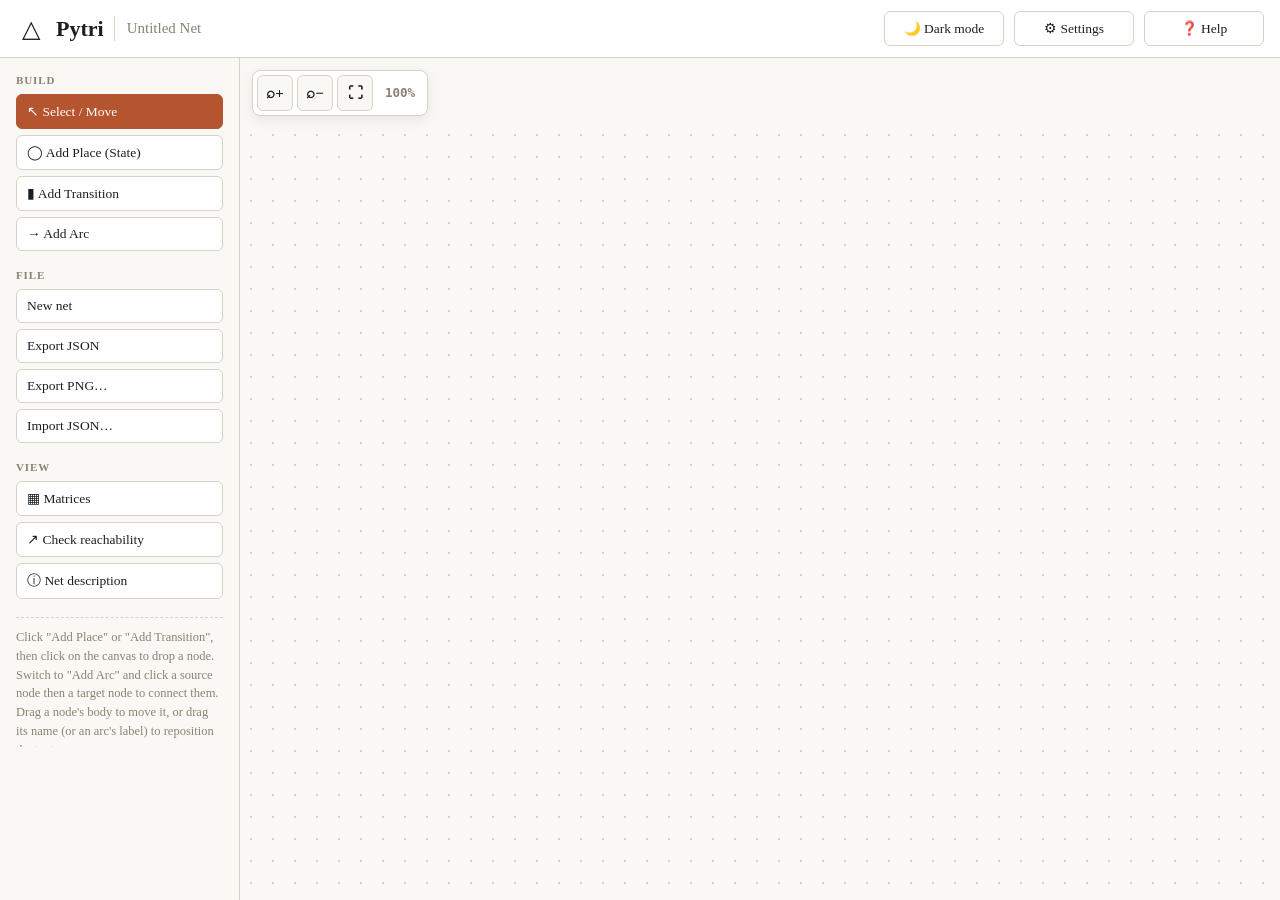
<file: docs/index.html>
<!doctype html>
<html lang="en">
<head>
  <meta charset="UTF-8">
  <meta name="viewport" content="width=device-width, initial-scale=1.0, viewport-fit=cover">
  <title>Petri Net Prototyper</title>
  <link rel="stylesheet" href="css/style.css">
<style>
    #netdesc-analysis { border: 1px solid var(--line); border-radius: 7px; padding: 12px; margin: 0 0 12px; background: var(--paper); }
    #netdesc-analysis .analysis-heading { font-size: 12px; font-weight: 700; text-transform: uppercase; letter-spacing: .06em; color: var(--muted); margin: 0 0 9px; }
    #netdesc-analysis .analysis-tags { display: flex; flex-wrap: wrap; gap: 6px; }
    #netdesc-analysis .analysis-tag { display: inline-flex; align-items: center; padding: 5px 9px; border: 1px solid var(--line); border-radius: 999px; font-size: 12px; background: var(--surface); color: var(--ink); }
    #netdesc-analysis .analysis-tag.yes { border-color: var(--enabled); color: var(--enabled); }
    #netdesc-analysis .analysis-tag.no { color: var(--muted); }
    #netdesc-analysis .analysis-note { color: var(--muted); font-size: 11px; line-height: 1.4; margin: 9px 0 0; }
    @media (max-width: 560px) { #netdesc-analysis { padding: 9px; } }
  </style>
</head>
<body>
  <header id="topbar">
    <div class="brand">
      <div class="brand-mark">△</div>
      <div class="brand-name">Pytri</div>
      <div class="brand-separator"></div>
      <input id="netname" value="Untitled Net" aria-label="Net name">
    </div>
    <div class="top-actions">
      <button id="theme-toggle">🌙 Dark mode</button>
      <button id="settings-toggle">⚙ Settings</button>
      <button id="help-toggle">❓ Help</button>
    </div>
  </header>

  <main id="workspace">
    <aside id="sidebar">
      <div class="mobile-sidebar-head"><span>Tools</span></div>

      <div class="group">
        <h2>Build</h2>
        <button id="mode-select" class="active">↖ Select / Move</button>
        <button id="mode-state">◯ Add Place (State)</button>
        <button id="mode-transition">▮ Add Transition</button>
        <button id="mode-arc">→ Add Arc</button>
      </div>

      <div class="group">
        <h2>File</h2>
        <button id="btn-new">New net</button>
        <button id="btn-export">Export JSON</button>
        <button id="btn-export-png">Export PNG…</button>
        <button id="btn-import">Import JSON…</button>
        <input type="file" id="file-input" accept="application/json" hidden>
      </div>

      <div class="group">
        <h2>View</h2>
        <button id="matrix-toggle">▦ Matrices</button>
        <button id="reachability-toggle">↗ Check reachability</button>
        <button id="netdesc-toggle">ⓘ Net description</button>
      </div>

      <div id="hint">Click "Add Place" or "Add Transition", then click on the canvas to drop a node. Switch to "Add Arc" and click a source node then a target node to connect them. Drag a node's body to move it, or drag its name (or an arc's label) to reposition the text.</div>

      <div id="inspector" hidden></div>
      <div id="error"></div>
    </aside>

    <section id="canvas-wrap">
      <div id="canvas-toolbar">
        <button id="zoom-in" title="Zoom in (+)">⌕+</button>
        <button id="zoom-out" title="Zoom out (-)">⌕−</button>
        <button id="zoom-reset" title="Reset zoom (100%)">⛶</button>
        <span id="zoom-level" title="Click to reset zoom (100%)">100%</span>
      </div>
      <svg id="svg" width="2000" height="1400">
        <defs>
          <marker id="arrow" markerWidth="10" markerHeight="10" refX="8" refY="3" orient="auto">
            <path class="arc-marker" d="M0,0 L0,6 L8,3 z"></path>
          </marker>
          <marker id="inhibitor-head" markerWidth="12" markerHeight="12" refX="9" refY="4" orient="auto">
            <circle class="arc-marker" cx="4" cy="4" r="3.4" fill="var(--paper)" stroke-width="1.4"></circle>
          </marker>
        </defs>
        <g id="arcs-layer"></g>
        <g id="guides-layer"></g>
        <g id="nodes-layer"></g>
        <g id="handles-layer"></g>
      </svg>
      <button id="entity-options-btn" class="entity-options-btn" hidden>⚙ Options: <span id="selected-entity-name"></span></button>
    </section>
  </main>

  <div id="matrix-modal" hidden>
    <div id="matrix-backdrop"></div>
    <section id="matrix-dialog" role="dialog" aria-modal="true" aria-labelledby="matrix-title">
      <button id="matrix-close" class="modal-close" aria-label="Close matrices">×</button>
      <h2 id="matrix-title">▦ Matrices</h2>
      <div class="matrix-tabs">
        <button id="matrix-incidence-tab" class="active">Incidence</button>
        <button id="matrix-output-tab">Marking</button>
      </div>
      <div id="matrix-content"></div>
      <div class="matrix-help">Incidence matrix follows PETRI.incidence_matrix: rows are States and columns are arcs. Positive values leave a State toward a Transition; negative values enter a State from a Transition. The Marking vector is the current ficha_count of each State.</div>
    </section>
  </div>

  <div id="reachability-modal" hidden>
    <div id="reachability-backdrop"></div>
    <section id="reachability-dialog" role="dialog" aria-modal="true" aria-labelledby="reachability-title">
      <button id="reachability-close" class="modal-close" aria-label="Close reachability graph">×</button>
      <h2 id="reachability-title">↗ Reachability</h2>
      <div id="reachability-status" class="matrix-help" aria-live="polite"></div>
      <div id="reachability-content"></div>
    </section>
  </div>

  <div id="netdesc-modal" hidden>
    <div id="netdesc-backdrop"></div>
    <section id="netdesc-dialog" role="dialog" aria-modal="true" aria-labelledby="netdesc-title">
      <button id="netdesc-close" class="modal-close" aria-label="Close net description">×</button>
      <h2 id="netdesc-title">ⓘ Net description</h2>
      <section id="netdesc-analysis" aria-live="polite"></section>
      <textarea id="netdesc-text" rows="10" placeholder="Describe what this net models: its purpose, places, transitions, assumptions…"></textarea>
      <div class="netdesc-foot">
        <span id="netdesc-count" class="matrix-help"></span>
        <span class="matrix-help">Saved with the net and included in JSON exports.</span>
      </div>
    </section>
  </div>

  <div id="export-modal" hidden>
    <div id="export-backdrop"></div>
    <section id="export-dialog" role="dialog" aria-modal="true" aria-labelledby="export-title">
      <button id="export-close" class="modal-close" aria-label="Close export">×</button>
      <h2 id="export-title">🖼 Export PNG</h2>
      <div id="export-preview-wrap">
        <img id="export-preview" alt="Export preview" hidden>
        <div id="export-empty" hidden>Nothing to export yet. Add a place or transition first.</div>
      </div>
      <div id="export-info" class="matrix-help" aria-live="polite"></div>

      <div class="export-options">
        <fieldset class="setting">
          <legend>Mode</legend>
          <div class="segmented">
            <label><input type="radio" name="export-theme" value="light"><span>☀ Light</span></label>
            <label><input type="radio" name="export-theme" value="dark"><span>🌙 Dark</span></label>
          </div>
        </fieldset>
        <fieldset class="setting">
          <legend>Background</legend>
          <div class="segmented">
            <label><input type="radio" name="export-background" value="transparent"><span>Empty</span></label>
            <label><input type="radio" name="export-background" value="white"><span>White</span></label>
            <label><input type="radio" name="export-background" value="black"><span>Black</span></label>
          </div>
        </fieldset>
        <fieldset class="setting">
          <legend>Resolution</legend>
          <div class="segmented">
            <label><input type="radio" name="export-scale" value="1"><span>1×</span></label>
            <label><input type="radio" name="export-scale" value="2"><span>2×</span></label>
            <label><input type="radio" name="export-scale" value="3"><span>3×</span></label>
            <label><input type="radio" name="export-scale" value="4"><span>4×</span></label>
          </div>
        </fieldset>
      </div>
      <div class="export-actions">
        <button id="export-download" class="primary" disabled>⇩ Download PNG</button>
      </div>
    </section>
  </div>

  <div id="settings-modal" hidden>
    <div id="settings-backdrop"></div>
    <section id="settings-dialog" role="dialog" aria-modal="true" aria-labelledby="settings-title">
      <button id="settings-close" class="modal-close" aria-label="Close settings">×</button>
      <h2 id="settings-title">⚙ Settings</h2>
      <div id="settings-content"></div>
      <div class="matrix-help">Settings are saved in this browser and apply to future actions.</div>
    </section>
  </div>

  <div id="help-modal" hidden>
    <div id="help-backdrop"></div>
    <section id="help-dialog" role="dialog" aria-modal="true" aria-labelledby="help-title">
      <button id="help-close" class="modal-close" aria-label="Close help">×</button>
      <h2 id="help-title">❓ Help &amp; Shortcuts</h2>
      <div class="help-tabs">
        <button id="help-usage-tab" class="active">How to use</button>
        <button id="help-shortcuts-tab">Keyboard shortcuts</button>
      </div>

      <div id="help-usage" class="help-page">
        <div class="help-columns">
          <div>
            <article class="help-item"><span class="help-icon">◯</span><div><h3>Create elements</h3><p>Use the toolbar to add places, transitions and arcs. Click on the canvas to place an element.</p></div></article>
            <article class="help-item"><span class="help-icon">↗</span><div><h3>Connect elements</h3><p>Choose <b>Add Arc</b>, then click a source element and a target element. Configure the arc type and weight in the inspector.</p></div></article>
            <article class="help-item"><span class="help-icon">✎</span><div><h3>Edit</h3><p>Select an element to move, rename, rotate or delete it. Drag labels independently to reposition them. Drag an arc to bend it: with Straight lines it breaks into segments (press a bend point twice to remove it); with Smooth splines (Settings) it reshapes the curve.</p></div></article>
          </div>
          <div>
            <article class="help-item"><span class="help-icon">▦</span><div><h3>Matrices</h3><p>The incidence matrix describes the relation between places and arcs. The marking vector shows the current number of tokens in each place.</p></div></article>
            <article class="help-item"><span class="help-icon">⇩</span><div><h3>Save / Load</h3><p>Your current net is saved automatically in the browser. Use Export / Import JSON to move a net between browsers or devices.</p></div></article>
            <article class="help-item"><span class="help-icon">📱</span><div><h3>Mobile &amp; Zoom</h3><p>Pinch with two fingers or double-tap to zoom on mobile. Use Ctrl+Scroll, keyboard shortcuts (+/-), or toolbar buttons on desktop.</p></div></article>
          </div>
        </div>
      </div>

      <div id="help-shortcuts" class="help-page" hidden>
        <div class="shortcut-list">
          <div><kbd>Ctrl</kbd><span>+</span><kbd>Z</kbd><span>Undo</span></div>
          <div><kbd>Ctrl</kbd><span>+</span><kbd>Y</kbd><span>Redo</span></div>
          <div><kbd>Ctrl</kbd><span>+</span><kbd>Shift</kbd><span>+</span><kbd>Z</kbd><span>Redo</span></div>
          <div><kbd>Ctrl</kbd><span>+</span><kbd>S</kbd><span>Export net (JSON)</span></div>
          <div><kbd>Ctrl</kbd><span>+</span><kbd>O</kbd><span>Import net (JSON)</span></div>
          <div><kbd>Ctrl</kbd><span>+</span><kbd>E</kbd><span>Export as PNG…</span></div>
          <div><kbd>Ctrl</kbd><span>+</span><kbd>M</kbd><span>Toggle matrices</span></div>
          <div><kbd>Ctrl</kbd><span>+</span><kbd>D</kbd><span>Toggle dark mode</span></div>
          <div><kbd>Ctrl</kbd><span>+</span><kbd>+</kbd> / <kbd>−</kbd><span>Zoom in / out</span></div>
          <div><kbd>Ctrl</kbd><span>+</span><kbd>0</kbd><span>Reset zoom (100%)</span></div>
          <div><kbd>Delete</kbd> / <kbd>Backspace</kbd><span>Delete selected element</span></div>
          <div><kbd>Space</kbd><span>Fire selected transition</span></div>
          <div><kbd>Double-click</kbd><span>Fire a transition</span></div>
          <div><kbd>Alt</kbd><span>+</span><span>drag</span><span>Move without snapping to guides</span></div>
          <div><kbd>Esc</kbd><span>Deselect / cancel</span></div>
        </div>
      </div>
    </section>
  </div>

  <script src="js/app.js"></script>
</body>
</html>
</file>
<file: docs/css/style.css>
/* Pytri static GitHub Pages frontend */
:root {
  --ink: #1b1f24;
  --paper: #faf8f4;
  --surface: #ffffff;
  --line: #d8d2c6;
  --muted: #8a8275;
  --accent: #b4552f;
  --accent-soft: #e9d9c9;
  --state-fill: #fdf6ec;
  --transition-fill: #2b2b2b;
  --arc: #6b6459;
  --danger: #a3372d;
  --enabled: #2f6f4f;
}
[data-theme="dark"] {
  --ink: #ece7de;
  --paper: #171613;
  --surface: #242019;
  --line: #3c372e;
  --muted: #9a9284;
  --accent: #e08a5b;
  --accent-soft: #4a3b2c;
  --state-fill: #2a2722;
  --transition-fill: #e8e3d8;
  --arc: #a89f8f;
  --danger: #e2695c;
  --enabled: #4f9b73;
}
* { box-sizing: border-box; }
body {
  margin: 0;
  font-family: 'Iowan Old Style', 'Georgia', serif;
  background: var(--paper);
  color: var(--ink);
  display: flex;
  height: 100vh;
}
#sidebar {
  width: 280px;
  border-right: 1px solid var(--line);
  padding: 16px;
  display: flex;
  flex-direction: column;
  gap: 18px;
  overflow-y: auto;
}
#sidebar h1 { font-size: 18px; margin: 0 0 4px; }
#netname {
  font: inherit;
  font-size: 15px;
  padding: 6px 8px;
  border: 1px solid var(--line);
  background: var(--surface);
  color: var(--ink);
  border-radius: 4px;
  width: 100%;
}
.group { display: flex; flex-direction: column; gap: 6px; }
.group h2 {
  font-size: 11px;
  text-transform: uppercase;
  letter-spacing: .08em;
  color: var(--muted);
  margin: 0 0 2px;
  font-weight: 600;
}
button {
  font: inherit;
  font-size: 13.5px;
  padding: 8px 10px;
  border-radius: 6px;
  border: 1px solid var(--line);
  background: var(--surface);
  color: var(--ink);
  cursor: pointer;
  text-align: left;
}
button:hover { border-color: var(--accent); }
button.active { background: var(--accent); color: white; border-color: var(--accent); }
button.danger { color: var(--danger); }
button.danger:hover { border-color: var(--danger); }
#theme-toggle { align-self: flex-start; }
#hint {
  font-size: 12.5px;
  color: var(--muted);
  line-height: 1.5;
  border-top: 1px dashed var(--line);
  padding: 10px 4px 6px 0;
  max-height: 130px;
  overflow-y: auto;
  word-break: break-word;
  overscroll-behavior: contain;
  -webkit-overflow-scrolling: touch;
}
#hint::-webkit-scrollbar {
  width: 4px;
}
#hint::-webkit-scrollbar-thumb {
  background: var(--line);
  border-radius: 4px;
}
#inspector {
  border-top: 1px solid var(--line);
  padding-top: 12px;
  font-size: 13px;
  display: flex;
  flex-direction: column;
  gap: 10px;
}
.inspector-header {
  display: flex;
  align-items: center;
  justify-content: space-between;
  gap: 8px;
}
.inspector-header h2 {
  font-size: 14px;
  margin: 0;
  white-space: nowrap;
  overflow: hidden;
  text-overflow: ellipsis;
}
.insp-close-btn {
  border: none;
  background: transparent;
  font-size: 18px;
  line-height: 1;
  padding: 2px 6px;
  min-height: auto;
  color: var(--muted);
  cursor: pointer;
  border-radius: 4px;
}
.insp-close-btn:hover {
  color: var(--danger);
  background: var(--paper);
}
#inspector textarea, #inspector input, #inspector select {
  font: inherit;
  font-size: 13px;
  padding: 6px 8px;
  border: 1px solid var(--line);
  background: var(--surface);
  color: var(--ink);
  border-radius: 4px;
  width: 100%;
}
#inspector .row { display: flex; gap: 8px; align-items: center; }
#inspector .muted { color: var(--muted); font-size: 12px; }
#canvas-wrap { flex: 1; position: relative; overflow: auto; }
svg {
  display: block;
  background:
    radial-gradient(var(--line) 1px, transparent 1px) 0 0/22px 22px,
    var(--paper);
}
.state circle { fill: var(--state-fill); stroke: var(--ink); stroke-width: 1.6; }
.state circle.selected { stroke: var(--accent); stroke-width: 3.5px; filter: drop-shadow(0 0 6px var(--accent)); }
.node-label { font-size: 12px; fill: var(--ink); cursor: move; user-select: none; }
.state text.tokens {
  font-size: 13px;
  font-weight: 700;
  fill: var(--accent);
  pointer-events: none;
}
.transition rect { fill: var(--transition-fill); }
.transition rect.selected { stroke: var(--accent); stroke-width: 3.5px; filter: drop-shadow(0 0 6px var(--accent)); }
.transition rect.enabled { fill: var(--enabled); }
.arc-marker { fill: var(--arc); stroke: var(--arc); }
.arc path { fill: none; stroke: var(--arc); stroke-width: 1.6; cursor: pointer; }
.arc path.type-normal, .arc path.type-read { marker-end: url(#arrow); }
.arc path.type-inhibitor { marker-end: url(#inhibitor-head); }
.arc path.type-read { stroke-dasharray: 5 4; }
.arc path.selected { stroke: var(--accent); stroke-width: 2.8px; filter: drop-shadow(0 0 5px var(--accent)); }
.arc-label { font-size: 11px; fill: var(--arc); cursor: move; user-select: none; }
.arc line.pending { stroke-dasharray: 4 3; }
.align-guide {
  stroke: var(--accent);
  stroke-width: 1.2px;
  stroke-dasharray: 4 3;
  pointer-events: none;
  opacity: 0.85;
}
.spacing-guide {
  stroke: var(--enabled);
  stroke-width: 1.4px;
  stroke-dasharray: 3 2;
  pointer-events: none;
  opacity: 0.9;
}
.guide-text {
  font-size: 10px;
  font-weight: 600;
  fill: var(--enabled);
  font-family: ui-monospace, SFMono-Regular, Menlo, monospace;
  pointer-events: none;
}
#error {
  position: absolute;
  bottom: 14px;
  left: 14px;
  background: var(--danger);
  color: white;
  padding: 8px 12px;
  border-radius: 6px;
  font-size: 13px;
  display: none;
  max-width: 60%;
}

/* Matrix dialog */
#matrix-modal[hidden] { display: none; }
#matrix-modal { position: fixed; inset: 0; z-index: 100; }
#matrix-backdrop {
  position: absolute; inset: 0;
  background: rgba(0,0,0,.28);
  backdrop-filter: blur(2px);
}
#matrix-dialog {
  position: absolute;
  top: 50%; left: 50%;
  transform: translate(-50%, -50%);
  width: min(900px, calc(100vw - 40px));
  max-height: min(760px, calc(100vh - 40px));
  overflow: auto;
  background: var(--paper);
  border: 1px solid var(--line);
  border-radius: 10px;
  box-shadow: 0 16px 50px rgba(0,0,0,.22);
  padding: 22px;
}
#matrix-dialog > h2 { margin: 0 0 14px; font-size: 20px; }
#matrix-dialog .matrix-tabs { display: grid; grid-template-columns: 1fr 1fr; gap: 6px; margin-bottom: 14px; }
#matrix-dialog .matrix-tabs button { text-align: center; }
.matrix-title { font-size: 13px; font-weight: 700; margin-bottom: 8px; }
.matrix-help { color: var(--muted); font-size: 11px; line-height: 1.45; margin-top: 12px; }
.matrix-scroll { overflow: auto; max-height: 55vh; border: 1px solid var(--line); border-radius: 5px; }
.matrix-table { border-collapse: collapse; width: max-content; min-width: 100%; font-family: ui-monospace, SFMono-Regular, Menlo, monospace; font-size: 12px; }
.matrix-table th, .matrix-table td { padding: 6px 9px; border-right: 1px solid var(--line); border-bottom: 1px solid var(--line); text-align: center; white-space: nowrap; }
.matrix-table th { background: var(--surface); position: sticky; top: 0; z-index: 1; }
.matrix-table tbody th { left: 0; position: sticky; z-index: 2; }
.matrix-table td.positive, .matrix-table td.negative { font-weight: 700; }
.matrix-empty { color: var(--muted); font-size: 12px; line-height: 1.4; padding: 10px 0; }

/* Reachability dialog */
#reachability-modal[hidden] { display: none; }
#reachability-modal { position: fixed; inset: 0; z-index: 100; }
#reachability-backdrop {
  position: absolute; inset: 0;
  background: rgba(0,0,0,.28);
  backdrop-filter: blur(2px);
}
#reachability-dialog {
  position: absolute;
  top: 50%; left: 50%;
  transform: translate(-50%, -50%);
  width: min(1000px, calc(100vw - 40px));
  max-height: min(760px, calc(100vh - 40px));
  overflow: auto;
  background: var(--paper);
  border: 1px solid var(--line);
  border-radius: 10px;
  box-shadow: 0 16px 50px rgba(0,0,0,.22);
  padding: 22px;
}
#reachability-dialog > h2 { margin: 0 0 8px; font-size: 20px; }
#reachability-status { margin: 0 34px 12px 0; }
.reachability-scroll {
  overflow: auto;
  max-height: 58vh;
  border: 1px solid var(--line);
  border-radius: 5px;
  overscroll-behavior: contain;
  -webkit-overflow-scrolling: touch;
}
.reachability-graph {
  display: block;
  max-width: none;
  touch-action: pan-x pan-y;
}
.reachability-edge {
  fill: none;
  stroke: var(--arc);
  stroke-width: 1.5;
  opacity: .82;
}
.reachability-arrowhead { fill: var(--arc); }
.reachability-edge-label {
  fill: var(--muted);
  font: 11px ui-monospace, SFMono-Regular, Menlo, monospace;
  text-anchor: middle;
  paint-order: stroke;
  stroke: var(--paper);
  stroke-width: 5px;
  stroke-linejoin: round;
}
.reachability-node rect {
  fill: var(--surface);
  stroke: var(--line);
  stroke-width: 1.5;
}
.reachability-node.reachability-root rect {
  fill: var(--accent-soft);
  stroke: var(--accent);
  stroke-width: 2;
}
.reachability-node.reachability-repeat rect {
  stroke: var(--accent);
  stroke-dasharray: 4 3;
}
.reachability-node-id {
  fill: var(--ink);
  font: 600 12px ui-monospace, SFMono-Regular, Menlo, monospace;
}
.reachability-marking {
  fill: var(--muted);
  font: 11px ui-monospace, SFMono-Regular, Menlo, monospace;
}
.reachability-terminal {
  fill: var(--accent);
  font: 10px ui-monospace, SFMono-Regular, Menlo, monospace;
}

/* Touch-friendly interaction */
#canvas-wrap { touch-action: none; }
svg, [data-name] { touch-action: none; }
button, input, textarea, select { touch-action: manipulation; }


/* Header */
body {
  height: 100vh;
  min-height: 100dvh;
  display: flex;
  flex-direction: column;
  overflow: hidden;
}
#topbar {
  height: 58px;
  flex: 0 0 58px;
  border-bottom: 1px solid var(--line);
  background: var(--surface);
  display: flex;
  align-items: center;
  justify-content: space-between;
  padding: 0 16px;
  z-index: 20;
}
.brand, .top-actions { display: flex; align-items: center; gap: 10px; }
.brand-mark { width: 30px; display: grid; place-items: center; font-size: 24px; }
.brand-name { font-size: 22px; font-weight: 600; }
.brand-separator { width: 1px; height: 25px; background: var(--line); }
#netname {
  width: 190px;
  border: none;
  outline: none;
  background: transparent;
  color: var(--muted);
  font: inherit;
  font-size: 15px;
  padding: 5px 2px;
}
#netname:focus { color: var(--ink); }
.top-actions button { min-width: 120px; text-align: center; }

/* Main workspace */
#workspace { min-height: 0; flex: 1; display: flex; }
#sidebar {
  width: 240px;
  flex: 0 0 240px;
  border-right: 1px solid var(--line);
  padding: 16px;
  display: flex;
  flex-direction: column;
  gap: 18px;
  overflow-y: auto;
  background: var(--paper);
}
.mobile-sidebar-head { display: none; }

#canvas-wrap {
  flex: 1;
  min-width: 0;
  min-height: 0;
  position: relative;
  overflow: auto;
  background: var(--paper);
}
#canvas-toolbar {
  position: sticky;
  top: 12px;
  left: 12px;
  z-index: 10;
  display: flex;
  align-items: center;
  gap: 4px;
  width: max-content;
  margin: 10px;
  padding: 4px;
  background: var(--surface);
  border: 1px solid var(--line);
  border-radius: 8px;
  box-shadow: 0 4px 14px rgba(0,0,0,.08);
}
#canvas-toolbar button {
  width: 36px;
  min-height: 36px;
  height: 36px;
  padding: 0;
  display: inline-flex;
  align-items: center;
  justify-content: center;
  text-align: center;
  background: var(--paper);
  border: 1px solid var(--line);
  border-radius: 6px;
  font-size: 15px;
  font-weight: 600;
  color: var(--ink);
  cursor: pointer;
  transition: background .15s ease, border-color .15s ease, color .15s ease;
}
#canvas-toolbar button:hover {
  background: var(--surface);
  border-color: var(--accent);
  color: var(--accent);
}
#zoom-level {
  font-size: 12.5px;
  font-weight: 600;
  font-family: ui-monospace, SFMono-Regular, Menlo, monospace;
  color: var(--muted);
  padding: 0 8px;
  user-select: none;
  cursor: pointer;
  line-height: 36px;
}
#zoom-level:hover {
  color: var(--accent);
}

/* Help dialog */
#help-modal[hidden] { display: none; }
#help-modal { position: fixed; inset: 0; z-index: 100; }
#help-backdrop {
  position: absolute; inset: 0;
  background: rgba(0,0,0,.28);
  backdrop-filter: blur(2px);
}
#help-dialog {
  position: absolute;
  top: 70px;
  right: 18px;
  width: min(730px, calc(100vw - 36px));
  max-height: calc(100vh - 100px);
  overflow-y: auto;
  background: var(--surface);
  border: 1px solid var(--line);
  border-radius: 10px;
  box-shadow: 0 18px 55px rgba(0,0,0,.18);
  padding: 24px;
}
#help-title { margin: 0 35px 16px 0; font-size: 24px; }
.modal-close {
  position: absolute; right: 12px; top: 10px;
  border: none; background: transparent;
  font-size: 26px; padding: 4px 8px; min-height: auto;
}
.help-tabs {
  display: flex; gap: 6px;
  border-bottom: 1px solid var(--line);
  margin-bottom: 20px;
}
.help-tabs button {
  border: none; border-radius: 0;
  background: transparent; padding: 9px 14px;
  color: var(--muted);
}
.help-tabs button.active {
  color: var(--ink);
  background: transparent;
  border-bottom: 2px solid var(--accent);
}
.help-columns { display: grid; grid-template-columns: 1fr 1fr; gap: 24px; }
.help-item { display: flex; gap: 12px; padding: 10px 0; }
.help-icon {
  flex: 0 0 34px; width: 34px; height: 34px;
  border: 1px solid var(--line); border-radius: 8px;
  display: grid; place-items: center;
  color: var(--accent); font-size: 17px;
}
.help-item h3 { margin: 1px 0 5px; font-size: 14px; }
.help-item p { margin: 0; color: var(--muted); line-height: 1.45; font-size: 12.5px; }
.shortcut-list { display: grid; gap: 7px; max-width: 500px; }
.shortcut-list > div { display: flex; align-items: center; gap: 6px; min-height: 30px; color: var(--muted); }
.shortcut-list > div span:last-child { margin-left: 10px; color: var(--ink); }
kbd {
  border: 1px solid var(--line); border-bottom-width: 2px;
  border-radius: 4px; background: var(--paper);
  color: var(--ink); padding: 2px 7px;
  font: 11px ui-monospace, SFMono-Regular, Menlo, monospace;
}

/* Touch */
#canvas-wrap { touch-action: none; }
svg, [data-name] { touch-action: none; }
button, input, textarea, select { touch-action: manipulation; }

/* Mobile */
@media (max-width: 700px) {
  #topbar { height: 52px; flex-basis: 52px; padding: 0 10px; }
  .brand-mark { display: none; }
  .brand-name { font-size: 19px; }
  .brand-separator { height: 21px; }
  #netname { width: min(145px, 35vw); font-size: 13px; }
  .top-actions { gap: 5px; }
  .top-actions button { min-width: 0; padding: 7px 9px; font-size: 12px; }

  #workspace { flex-direction: column; }
  #sidebar {
    width: 100%; flex: 0 0 auto; max-height: 28dvh;
    border-right: none; border-bottom: 1px solid var(--line);
    padding: 8px 12px; gap: 8px; overflow-y: auto;
  }
  /* The menu must remain natively vertically scrollable on touch. */
  #sidebar { touch-action: pan-y; overscroll-behavior: contain; -webkit-overflow-scrolling: touch; }
  #canvas-wrap { touch-action: none; }

  .mobile-sidebar-head { display: block; font-size: 11px; text-transform: uppercase; letter-spacing: .08em; color: var(--muted); }
  .group { display: grid; grid-template-columns: repeat(2, minmax(0,1fr)); gap: 5px; }
  .group h2 { grid-column: 1 / -1; }
  .group button { min-height: 38px; font-size: 12px; }
  
  #hint {
    display: block;
    max-height: 55px;
    font-size: 11.5px;
    padding-top: 6px;
    border-top: 1px dashed var(--line);
  }
  
  #matrix-dialog { width: calc(100vw - 16px); max-height: calc(100dvh - 16px); padding: 16px; }
  .matrix-scroll { max-height: 55dvh; }
  
  /* Floating mobile bottom sheet for entity inspector options */
  #inspector:not(.open-mobile) {
    display: none !important;
  }
  #inspector.open-mobile:not([hidden]) {
    display: flex !important;
    position: fixed;
    bottom: 0;
    left: 0;
    right: 0;
    z-index: 100;
    background: var(--surface);
    border-top: 2px solid var(--accent);
    border-radius: 16px 16px 0 0;
    box-shadow: 0 -8px 30px rgba(0, 0, 0, 0.28);
    padding: 14px 16px 20px 16px;
    max-height: 55dvh;
    overflow-y: auto;
    gap: 12px;
    border-left: none;
    animation: slideUpSheet 0.22s ease-out;
  }

  #inspector .row {
    flex-wrap: wrap;
    gap: 8px;
  }

  #inspector button, #inspector input, #inspector select, #inspector textarea {
    min-height: 42px;
    font-size: 13.5px;
  }

  #inspector button {
    padding: 8px 12px;
  }

  #inspector .insp-close-btn {
    min-height: 32px;
    padding: 4px 10px;
    font-size: 20px;
  }

  #canvas-wrap { width: 100%; min-width: 0; min-height: 0; flex: 1 1 auto; overflow: auto; -webkit-overflow-scrolling: touch; }
  #canvas-toolbar { position: sticky; top: 8px; margin: 8px; }

  #help-dialog {
    top: 58px; right: 8px; width: calc(100vw - 16px);
    max-height: calc(100dvh - 68px); padding: 18px;
  }
  #help-title { font-size: 20px; }
  .help-columns { grid-template-columns: 1fr; gap: 0; }
}

.entity-options-btn[hidden] {
  display: none !important;
}

.entity-options-btn:not([hidden]) {
  display: inline-flex !important;
  align-items: center;
  gap: 8px;
  position: fixed;
  bottom: 24px;
  left: 50%;
  transform: translateX(-50%);
  z-index: 9999;
  background: var(--accent);
  color: #ffffff;
  font-size: 14px;
  font-weight: 600;
  padding: 11px 22px;
  border: 1px solid rgba(255, 255, 255, 0.25);
  border-radius: 30px;
  box-shadow: 0 8px 26px rgba(0, 0, 0, 0.35);
  cursor: pointer;
  white-space: nowrap;
  user-select: none;
  transition: transform 0.15s ease, background 0.15s ease, box-shadow 0.15s ease;
  animation: popInBtn 0.22s cubic-bezier(0.175, 0.885, 0.32, 1.275);
}

.entity-options-btn:hover {
  transform: translateX(-50%) scale(1.05);
  box-shadow: 0 10px 30px rgba(0, 0, 0, 0.45);
}

.entity-options-btn:active {
  transform: translateX(-50%) scale(0.95);
}

@keyframes popInBtn {
  from { transform: translateX(-50%) scale(0.7); opacity: 0; }
  to { transform: translateX(-50%) scale(1); opacity: 1; }
}

@keyframes slideUpSheet {
  from { transform: translateY(100%); opacity: 0; }
  to { transform: translateY(0); opacity: 1; }
}

@media (max-width: 420px) {
  #sidebar { max-height: 32dvh; }
  #netname { width: 110px; }
  .top-actions button { font-size: 11px; padding: 6px 7px; }
  .group button { font-size: 11px; padding: 7px 6px; }
  #inspector { font-size: 13px; }
  .matrix-table { font-size: 10px; }
  #matrix-dialog .matrix-tabs button { min-height: 40px; }
}
/* Correção para touch e drag no canvas */
#canvas-wrap {
  touch-action: none;
  user-select: none;
  -webkit-user-select: none;
  overflow: auto;
}

#svg {
  touch-action: none;
  user-select: none;
  -webkit-user-select: none;
}

#svg text, #svg circle, #svg rect, #svg path {
  touch-action: none;
}

/* Settings dialog */
#settings-modal[hidden] { display: none; }
#settings-modal { position: fixed; inset: 0; z-index: 100; }
#settings-backdrop {
  position: absolute; inset: 0;
  background: rgba(0,0,0,.28);
  backdrop-filter: blur(2px);
}
#settings-dialog {
  position: absolute;
  top: 70px;
  right: 18px;
  width: min(520px, calc(100vw - 36px));
  max-height: calc(100vh - 100px);
  overflow-y: auto;
  background: var(--surface);
  border: 1px solid var(--line);
  border-radius: 10px;
  box-shadow: 0 18px 55px rgba(0,0,0,.18);
  padding: 24px;
}
#settings-title { margin: 0 35px 16px 0; font-size: 22px; }
.setting {
  border: 1px solid var(--line);
  border-radius: 8px;
  margin: 0 0 14px;
  padding: 10px 14px 12px;
}
.setting legend { font-size: 13px; font-weight: 600; padding: 0 6px; }
.setting-option {
  display: flex;
  gap: 10px;
  align-items: flex-start;
  padding: 8px 0;
  cursor: pointer;
  font-size: 13.5px;
}
.setting-option input { margin: 3px 0 0; accent-color: var(--accent); }
.setting-option small {
  display: block;
  margin-top: 2px;
  color: var(--muted);
  font-size: 12px;
  line-height: 1.4;
}
@media (max-width: 700px) {
  #settings-dialog { top: 58px; right: 8px; width: calc(100vw - 16px); max-height: calc(100dvh - 68px); padding: 18px; }
}

/* PNG export dialog */
#export-modal[hidden] { display: none; }
#export-modal { position: fixed; inset: 0; z-index: 100; }
#export-backdrop {
  position: absolute; inset: 0;
  background: rgba(0,0,0,.28);
  backdrop-filter: blur(2px);
}
#export-dialog {
  position: absolute;
  top: 50%; left: 50%;
  transform: translate(-50%, -50%);
  width: min(600px, calc(100vw - 24px));
  max-height: calc(100dvh - 24px);
  overflow-y: auto;
  background: var(--surface);
  border: 1px solid var(--line);
  border-radius: 10px;
  box-shadow: 0 18px 55px rgba(0,0,0,.22);
  padding: 22px;
}
#export-title { margin: 0 35px 14px 0; font-size: 22px; }
#export-preview-wrap {
  display: grid; place-items: center;
  height: min(300px, 36dvh);
  border: 1px solid var(--line);
  border-radius: 8px;
  overflow: hidden;
  /* checkerboard so a transparent background is visible */
  background:
    conic-gradient(#c9c9c9 25%, #f2f2f2 0 50%, #c9c9c9 0 75%, #f2f2f2 0) 0 0 / 16px 16px;
}
#export-preview { max-width: 100%; max-height: 100%; object-fit: contain; display: block; }
#export-preview[hidden], #export-empty[hidden] { display: none; }
#export-empty { padding: 16px; text-align: center; color: #555; font-size: 13px; }
#export-info { min-height: 16px; margin: 8px 0 12px; }
.export-options { display: grid; grid-template-columns: repeat(3, 1fr); gap: 10px; }
.export-options .setting { margin: 0; padding: 8px 10px 10px; min-width: 0; }
.segmented { display: flex; gap: 4px; }
.segmented label { flex: 1; min-width: 0; }
.segmented input { position: absolute; opacity: 0; pointer-events: none; }
.segmented span {
  display: block; text-align: center; white-space: nowrap;
  padding: 7px 4px; font-size: 13px;
  border: 1px solid var(--line); border-radius: 6px;
  background: var(--paper); cursor: pointer;
}
.segmented label:hover span { border-color: var(--accent); }
.segmented input:checked + span { background: var(--accent); border-color: var(--accent); color: #fff; }
.segmented input:focus-visible + span { outline: 2px solid var(--accent); outline-offset: 2px; }
.export-actions { display: flex; justify-content: flex-end; margin-top: 14px; }
button.primary { background: var(--accent); border-color: var(--accent); color: #fff; font-weight: 600; text-align: center; }
button.primary:disabled { opacity: .5; cursor: not-allowed; }
@media (max-width: 560px) {
  .export-options { grid-template-columns: 1fr; }
  #export-dialog { padding: 16px; }
}

/* Keep the floating options button out of the way of open dialogs */
body:has(#export-modal:not([hidden]), #netdesc-modal:not([hidden]), #settings-modal:not([hidden]), #help-modal:not([hidden]),
         #matrix-modal:not([hidden]), #reachability-modal:not([hidden])) .entity-options-btn {
  display: none !important;
}

/* An author display rule would otherwise beat the [hidden] attribute */
#inspector[hidden] { display: none; }

/* Transition short description (drawn on the graph) */
.node-label.short-desc { font-size: 11px; font-style: italic; fill: var(--muted); }
#inspector input[type="checkbox"] { width: auto; margin: 0; accent-color: var(--accent); }
#inspector .row.check { gap: 8px; font-size: 12.5px; cursor: pointer; }
#inspector .row > label[for] { min-width: 42px; }

/* Arc hit area + spline reshaping handles */
.arc path.arc-hit { stroke: transparent; stroke-width: 14px; filter: none; }
#svg[data-arc-shape="spline"] .arc path.arc-hit { cursor: grab; }
#svg[data-arc-shape="spline"] .arc path.arc-hit:active { cursor: grabbing; }
.curve-tether {
  stroke: var(--accent); stroke-width: 1; stroke-dasharray: 3 3;
  opacity: .8; pointer-events: none;
}
.curve-handle {
  fill: var(--surface); stroke: var(--accent); stroke-width: 2;
  cursor: grab; transition: fill .12s ease;
}
.curve-handle:hover { fill: var(--accent-soft); }
.curve-handle:active { cursor: grabbing; }

/* Ghost handle: drag it to break a straight arc at that segment */
.curve-ghost {
  fill: var(--surface); stroke: var(--accent); stroke-width: 1.5;
  opacity: .55; cursor: copy; transition: opacity .12s ease;
}
.curve-ghost:hover { opacity: 1; }

/* Net description dialog */
#netdesc-modal[hidden] { display: none; }
#netdesc-modal { position: fixed; inset: 0; z-index: 100; }
#netdesc-backdrop {
  position: absolute; inset: 0;
  background: rgba(0,0,0,.28);
  backdrop-filter: blur(2px);
}
#netdesc-dialog {
  position: absolute;
  top: 50%; left: 50%;
  transform: translate(-50%, -50%);
  width: min(640px, calc(100vw - 24px));
  max-height: calc(100dvh - 24px);
  overflow-y: auto;
  background: var(--surface);
  border: 1px solid var(--line);
  border-radius: 10px;
  box-shadow: 0 18px 55px rgba(0,0,0,.22);
  padding: 22px;
}
#netdesc-title { margin: 0 35px 14px 0; font-size: 22px; }
#netdesc-text {
  display: block; width: 100%;
  min-height: 200px; max-height: 55dvh; resize: vertical;
  font: inherit; font-size: 14px; line-height: 1.5;
  padding: 10px 12px;
  border: 1px solid var(--line); border-radius: 6px;
  background: var(--paper); color: var(--ink);
}
#netdesc-text:focus { outline: 2px solid var(--accent); outline-offset: 1px; }
.netdesc-foot { display: flex; justify-content: space-between; gap: 12px; flex-wrap: wrap; margin-top: 4px; }
</file>
